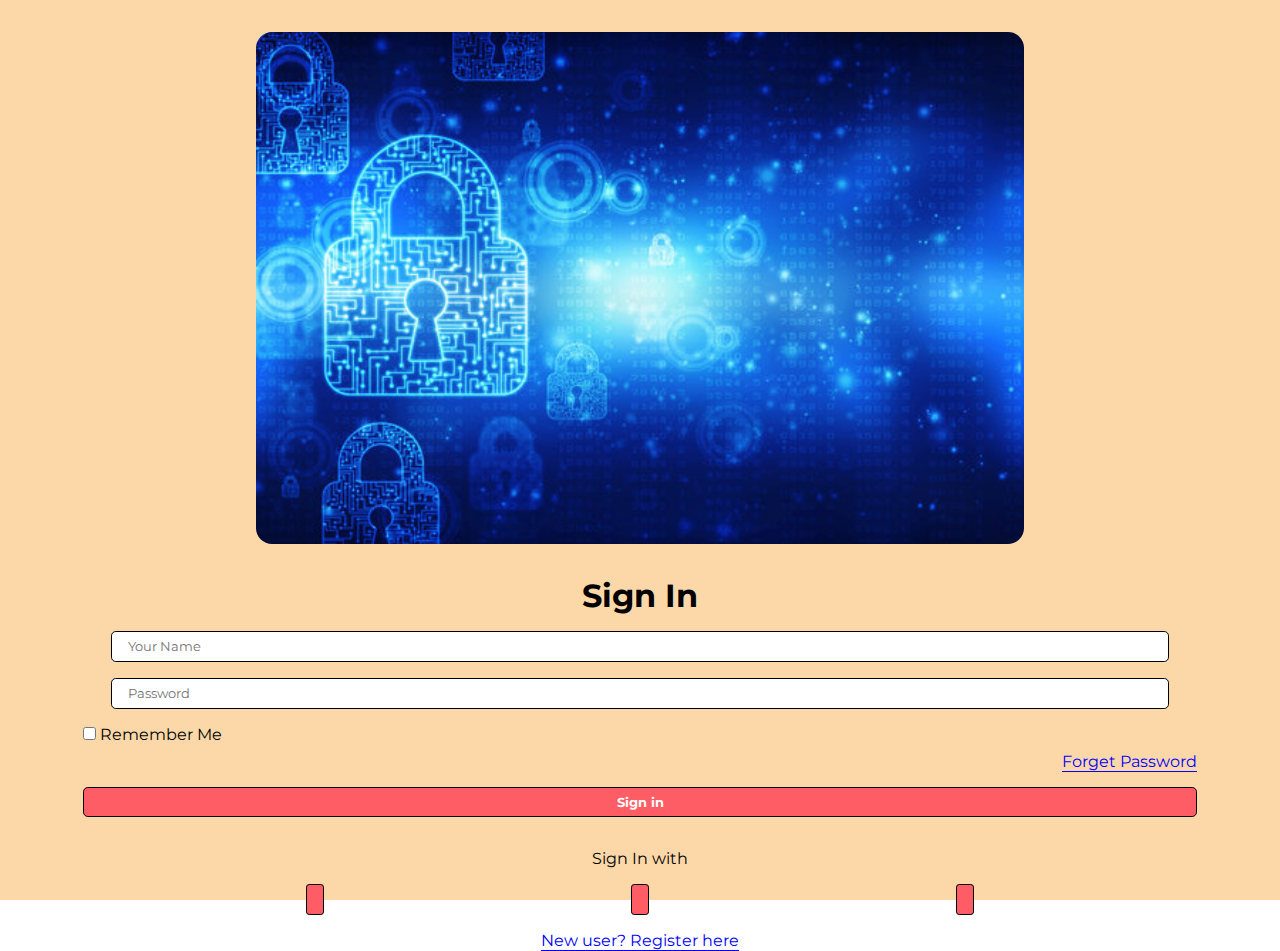
<file: index.html>
<!DOCTYPE html>
<html lang="en">
<head>
    <meta charset="UTF-8">
    <meta http-equiv="X-UA-Compatible" content="IE=edge">
    <meta name="viewport" content="width=device-width, initial-scale=1.0">
    <link rel="stylesheet" href="https://cdnjs.cloudflare.com/ajax/libs/font-awesome/6.3.0/css/all.min.css" integrity="sha512-SzlrxWUlpfuzQ+pcUCosxcglQRNAq/DZjVsC0lE40xsADsfeQoEypE+enwcOiGjk/bSuGGKHEyjSoQ1zVisanQ==" crossorigin="anonymous" referrerpolicy="no-referrer" />
    <link rel="stylesheet" href="signin.css">
    <title>Sign In | My Store</title>
</head>
<body>
    <div class="login_page">
        <div class="signin_image">
            <img src="./Assets/Sign_In_Page.jpg" alt="">
        </div>
        <h1>Sign In</h1>
        <form action="home.html">
            <input type="text" placeholder="Your Name" class="input">
            <input type="password" placeholder="Password" class="input">
            <div class="remember_me">
                <input type="checkbox" name="" id="" placeholder="Remember me">
                <label for="Remember me">Remember Me</label>
            </div>
            <div class="forget_password_div">
                <a href="#" class="forget_password">Forget Password</a>
            </div>
            <button type="submit" class="sign_in">Sign in</button>
        </form>

        <div class="social_icons">
            <p>Sign In with</p>
            <div class="social_icons_box">
                <div class="social_icon_box_inner">
                    <i class="fa-brands fa-google fa-fw"></i>
                </div>
                <div class="social_icon_box_inner">
                    <i class="fa-brands fa-facebook fa-fw"></i>
                </div>
                <div class="social_icon_box_inner">
                    <i class="fa-brands fa-apple fa-fw"></i>
                </div>
            </div>
            <a href="#">New user? Register here</a>
        </div>
    </div>
</body>
</html>
</file>
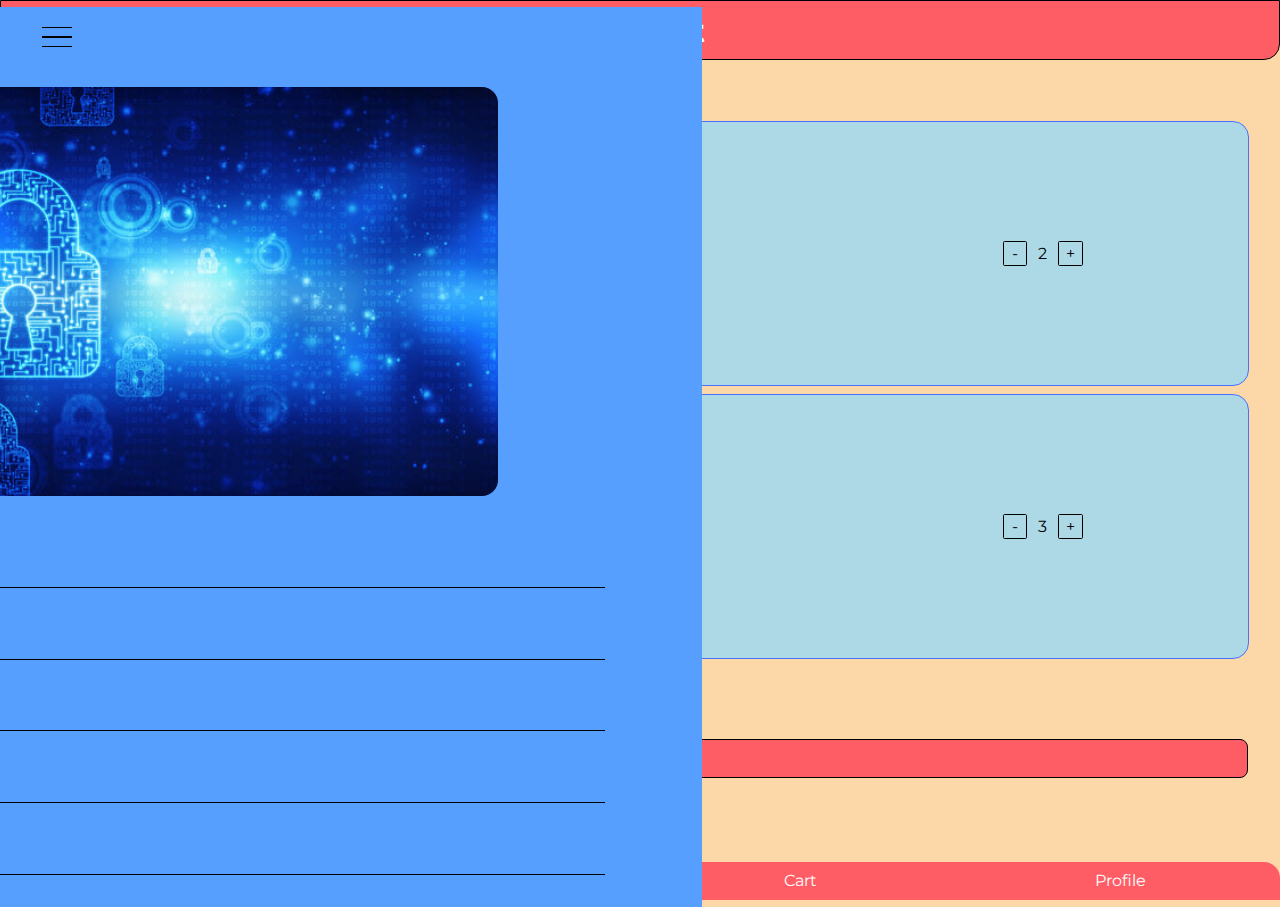
<file: cart.html>
<!DOCTYPE html>
<html lang="en">
<head>
    <meta charset="UTF-8">
    <meta http-equiv="X-UA-Compatible" content="IE=edge">
    <meta name="viewport" content="width=device-width, initial-scale=1.0">
    <link rel="stylesheet" href="cart.css">
    <link rel="stylesheet" href="https://cdnjs.cloudflare.com/ajax/libs/font-awesome/6.3.0/css/all.min.css"
        integrity="sha512-SzlrxWUlpfuzQ+pcUCosxcglQRNAq/DZjVsC0lE40xsADsfeQoEypE+enwcOiGjk/bSuGGKHEyjSoQ1zVisanQ=="
        crossorigin="anonymous" referrerpolicy="no-referrer" />
    <title>Cart | My Store</title>
</head>
<body style="background-color: #fcd8a9;">

    <!-- Hamburger -->

    <div class="hamburger_div">
        <input type="checkbox" class="checkbox">
        <div class="three_lines">
            <div class="line line-1"></div>
            <div class="line line-2"></div>
            <div class="line line-3"></div>
        </div>

        <div class="left_side_menu">
            <div class="hamburger_img">
                <img src="./Assets/Sign_In_Page.jpg" alt="">
            </div>
            <div class="hamburger_links">
                <a href="home.html">Home</a>
                <a href="products.html">Products</a>
                <a href="cart.html">Cart</a>
                <a href="cart.html">Orders</a>
                <a href="index.html">Sign Out</a>
            </div>
        </div>
    </div>

    <!-- Hamburger Ends -->


    <div class="title_heading_cart">
        <h1>My Cart</h1>
    </div>

    <h2 class="items_in_cart">Items in your cart</h2>

    <!-- Cart items -->

    <div class="cart_feed_header_box">
        <div class="cart_feed_header_box_1">
            <img src="./Assets/P-2.jpg" alt="">
        </div>
        <div class="cart_feed_header_box_2">
            <h3>Camera</h3>
            <p>&#8377; 10000 / P</p>
        </div>
        <div class="cart_feed_header_box_3">
            <div class="cart_value_box">
                <div class="minus">-</div>
                <div class="number">2</div>
                <div class="plus">+</div>
            </div>
        </div>
    </div>

    <div class="cart_feed_header_box">
        <div class="cart_feed_header_box_1">
            <img src="./Assets/P-4.jpg" alt="">
        </div>
        <div class="cart_feed_header_box_2">
            <h3>Watches</h3>
            <p>&#8377; 4000 / P</p>
        </div>
        <div class="cart_feed_header_box_3">
            <div class="cart_value_box">
                <div class="minus">-</div>
                <div class="number">3</div>
                <div class="plus">+</div>
            </div>
        </div>
    </div>

    <button onclick="window.location.href='index.html'">Checkout</button>


    <!-- Bottom Menu -->
    <div class="bottom_menu">
        <div class="bottom_menu_div">

            <div class="bottom_menu_box" onclick="window.location.href='home.html'">
                <i class="fa-solid fa-house fa-fw"></i>
                <p>Home</p>
            </div>

            <div class="bottom_menu_box" onclick="window.location.href='products.html'">
                <i class="fa-brands fa-product-hunt fa-fw"></i>
                <p>Prods</p>
            </div>


            <div class="bottom_menu_box" onclick="window.location.href='cart.html'">
                <i class="fa-solid fa-cart-shopping fa-fw"></i>
                <p>Cart</p>
            </div>

            <div class="bottom_menu_box" onclick="window.location.href='profile.html'">
                <i class="fa-solid fa-user fa-fw"></i>
                <p>Profile</p>
            </div>

        </div>
    </div>
</body>
</html>
</file>
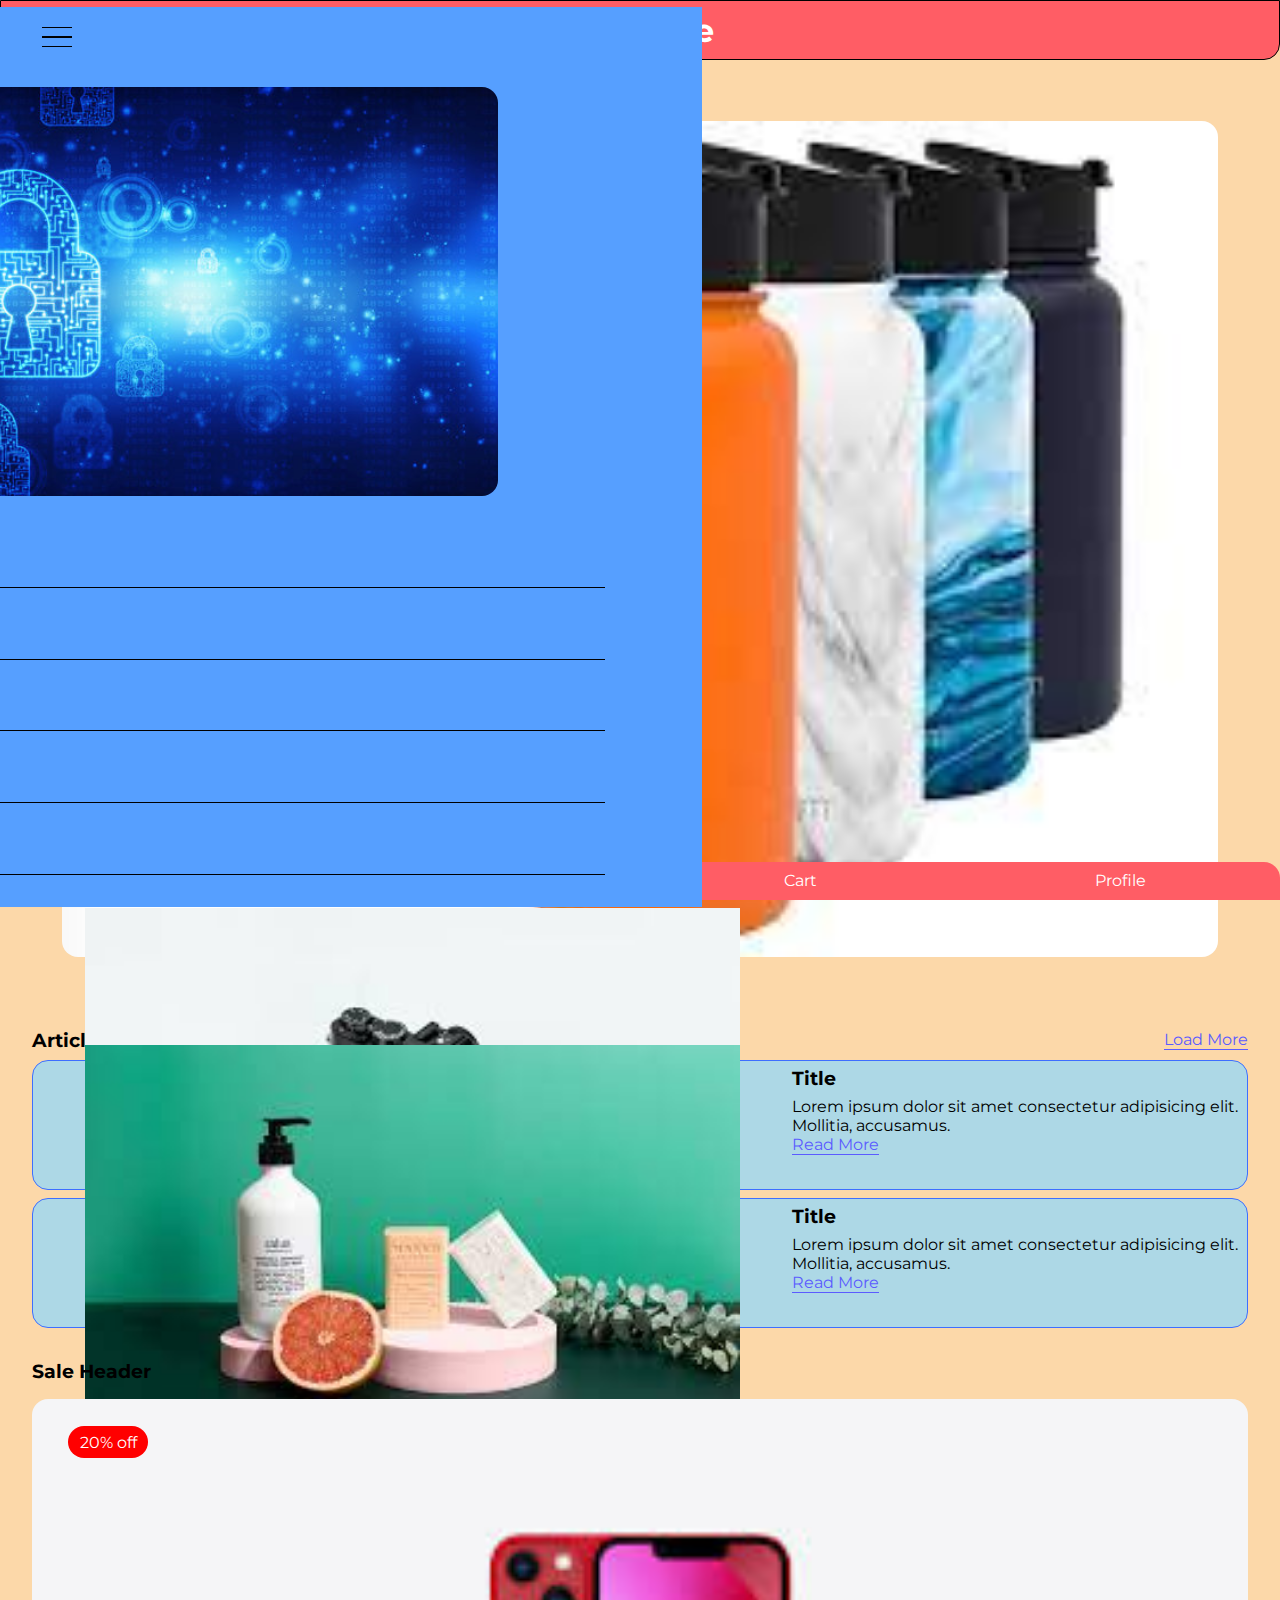
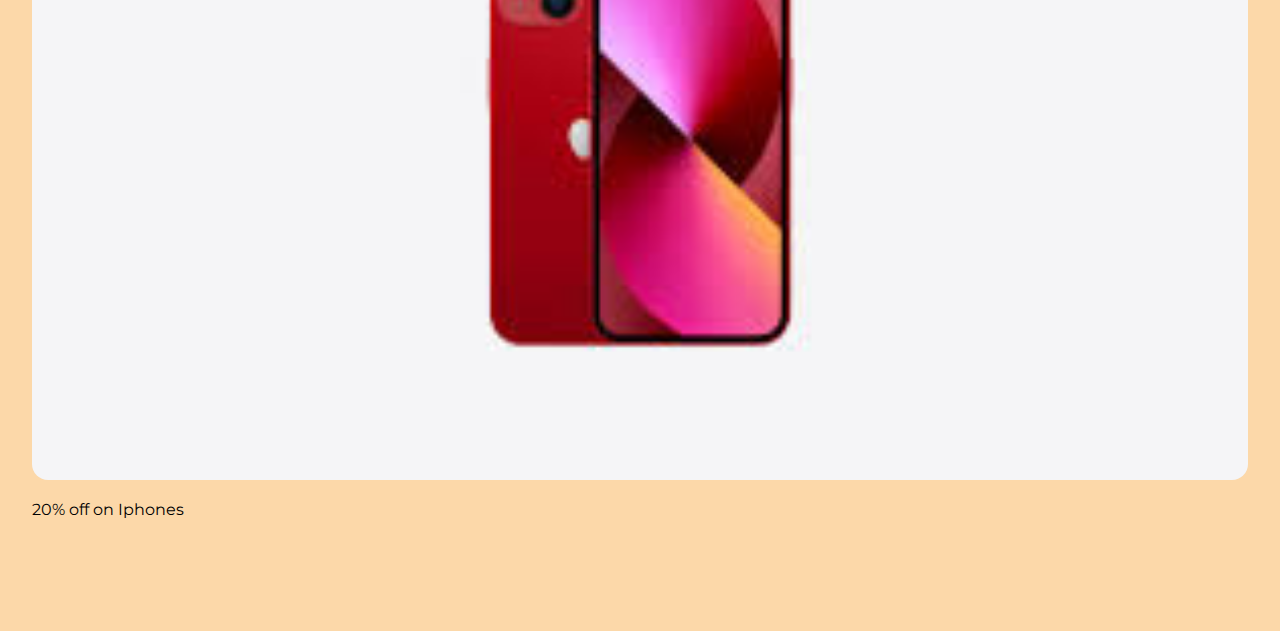
<file: home.html>
<!DOCTYPE html>
<html lang="en">

<head>
    <meta charset="UTF-8">
    <meta http-equiv="X-UA-Compatible" content="IE=edge">
    <meta name="viewport" content="width=device-width, initial-scale=1.0">
    <link rel="stylesheet" href="home.css">
    <link rel="stylesheet" href="https://cdnjs.cloudflare.com/ajax/libs/font-awesome/6.3.0/css/all.min.css"
        integrity="sha512-SzlrxWUlpfuzQ+pcUCosxcglQRNAq/DZjVsC0lE40xsADsfeQoEypE+enwcOiGjk/bSuGGKHEyjSoQ1zVisanQ=="
        crossorigin="anonymous" referrerpolicy="no-referrer" />
    <title>Home | My Store</title>
</head>

<body style="background-color: #fcd8a9;">

    <!-- Hamburger -->

    <div class="hamburger_div">
        <input type="checkbox" class="checkbox">
        <div class="three_lines">
            <div class="line line-1"></div>
            <div class="line line-2"></div>
            <div class="line line-3"></div>
        </div>

        <div class="left_side_menu">
            <div class="hamburger_img">
                <img src="./Assets/Sign_In_Page.jpg" alt="">
            </div>
            <div class="hamburger_links">
                <a href="home.html">Home</a>
                <a href="products.html">Products</a>
                <a href="cart.html">Cart</a>
                <a href="cart.html">Orders</a>
                <a href="index.html">Sign Out</a>
            </div>
        </div>
    </div>

    <!-- Hamburger Ends -->




    <div class="title_heading">
        <h1>My Store</h1>
    </div>
    <h2 class="home_page_name">Hi, 1377</h2>
    <div class="home_page_carousel">
        <div class="img">
            <img src="./Assets/P-1.jpg" alt="" id="img">
        </div>
        <div class="dots">
            <div class="dot dot-1 active_carousel" id="dot-1"></div>
            <div class="dot dot-2" id="dot-2"></div>
            <div class="dot dot-3" id="dot-3"></div>
        </div>
    </div>

    <div class="article_feed_header">
        <div class="article_feed_header_heading">
            <h3>Article feed header</h3>
            <a href="#">Load More</a>
        </div>
        <div class="article_feed_header_box">
            <div class="article_feed_header_box_1">
                <img src="./Assets/P-2.jpg" alt="">
            </div>
            <div class="article_feed_header_box_2">
                <h3>Title</h3>
                <p>Lorem ipsum dolor sit amet consectetur adipisicing elit. Mollitia, accusamus.</p>
                <a href="#">Read More</a>
            </div>
        </div>
        <div class="article_feed_header_box">
            <div class="article_feed_header_box_1">
                <img src="./Assets/P-3.jpg" alt="">
            </div>
            <div class="article_feed_header_box_2">
                <h3>Title</h3>
                <p>Lorem ipsum dolor sit amet consectetur adipisicing elit. Mollitia, accusamus.</p>
                <a href="#">Read More</a>
            </div>
        </div>
    </div>

    <!-- Sale header -->
    <div class="sale_header">
        <h3>Sale Header</h3>
        <div class="saler_header_img">
            <img src="./Assets/P-5.jpg" alt="">
            <p class="sale_header_overlay">20% off</p> </img>
        </div>
        <p>20% off on Iphones</p>
    </div>


    <!-- Bottom Menu -->
    <div class="bottom_menu">
        <div class="bottom_menu_div">

            <div class="bottom_menu_box" onclick="window.location.href='home.html'">
                <i class="fa-solid fa-house fa-fw"></i>
                <p>Home</p>
            </div>

            <div class="bottom_menu_box" onclick="window.location.href='products.html'">
                <i class="fa-brands fa-product-hunt fa-fw"></i>
                <p>Prods</p>
            </div>


            <div class="bottom_menu_box" onclick="window.location.href='cart.html'">
                <i class="fa-solid fa-cart-shopping fa-fw"></i>
                <p>Cart</p>
            </div>

            <div class="bottom_menu_box" onclick="window.location.href='profile.html'">
                <i class="fa-solid fa-user fa-fw"></i>
                <p>Profile</p>
            </div>

        </div>
    </div>

    <script src="home.js"></script>
</body>

</html>
</file>
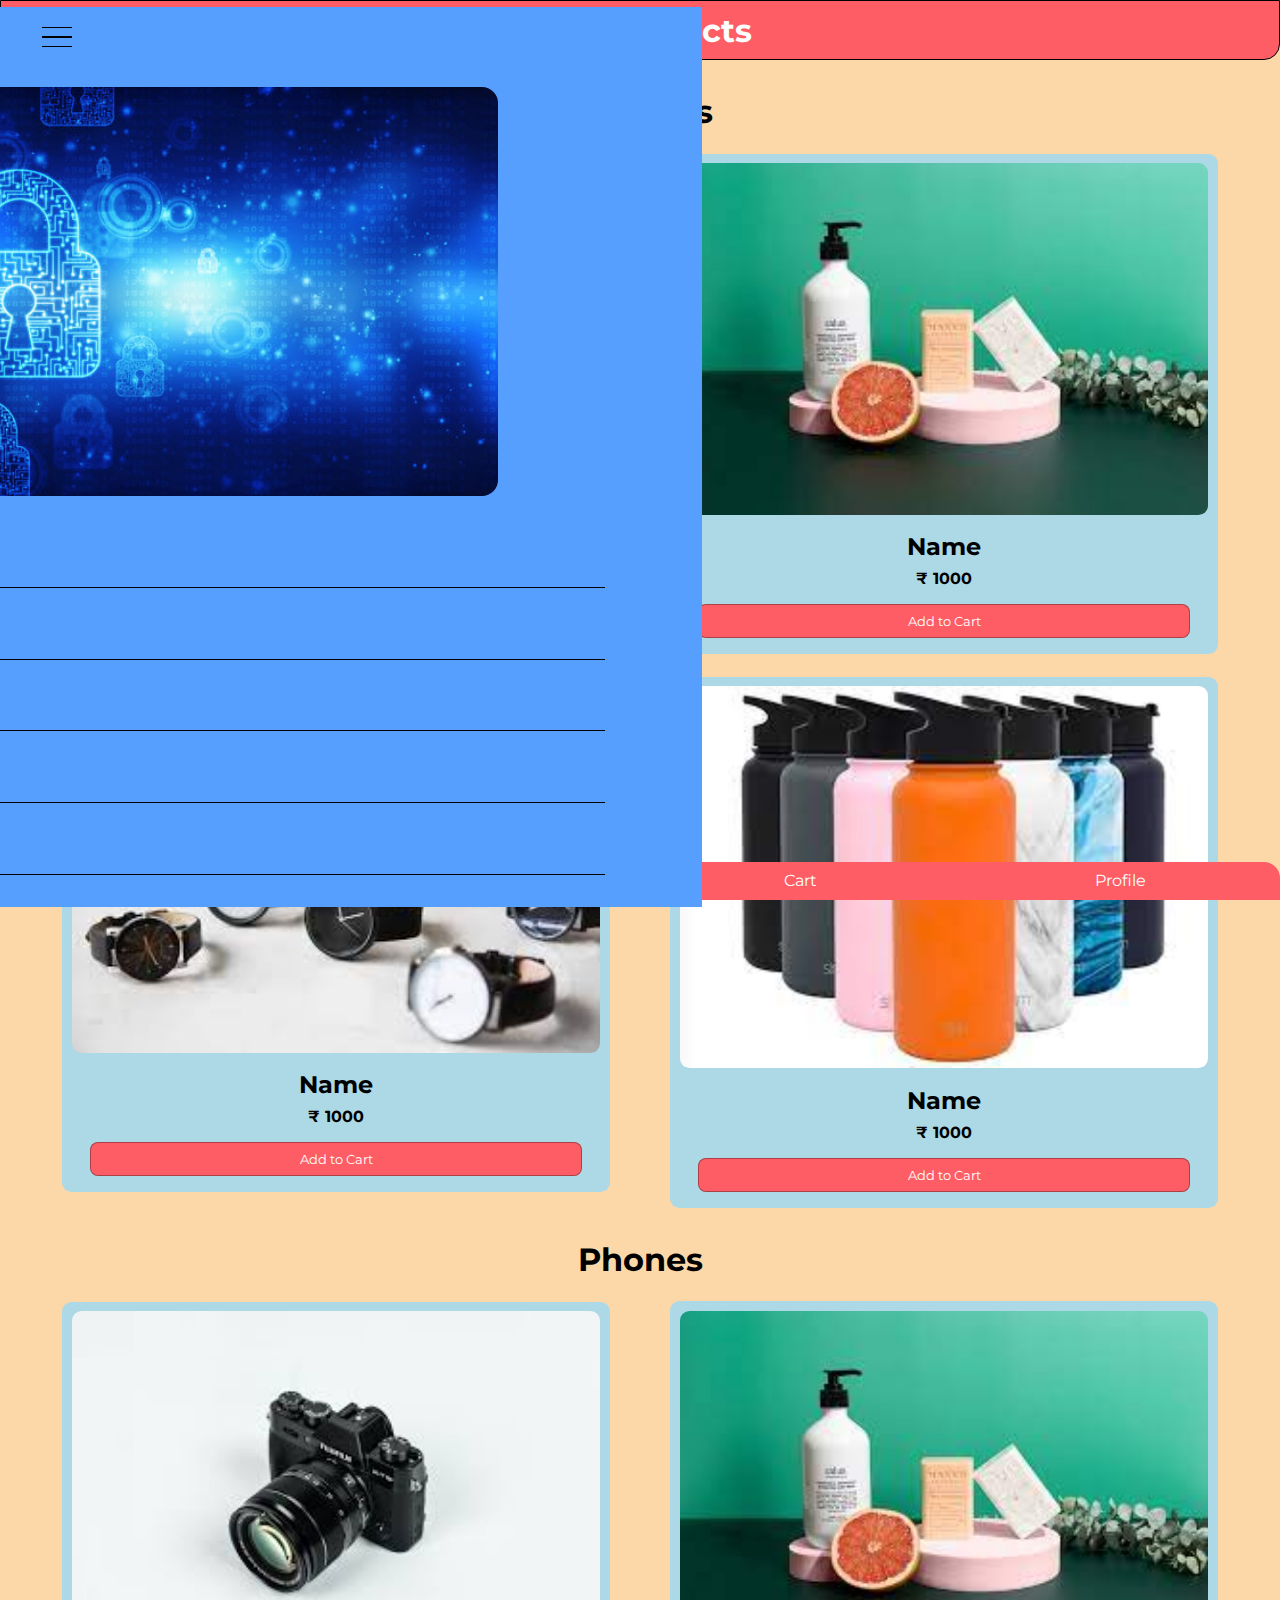
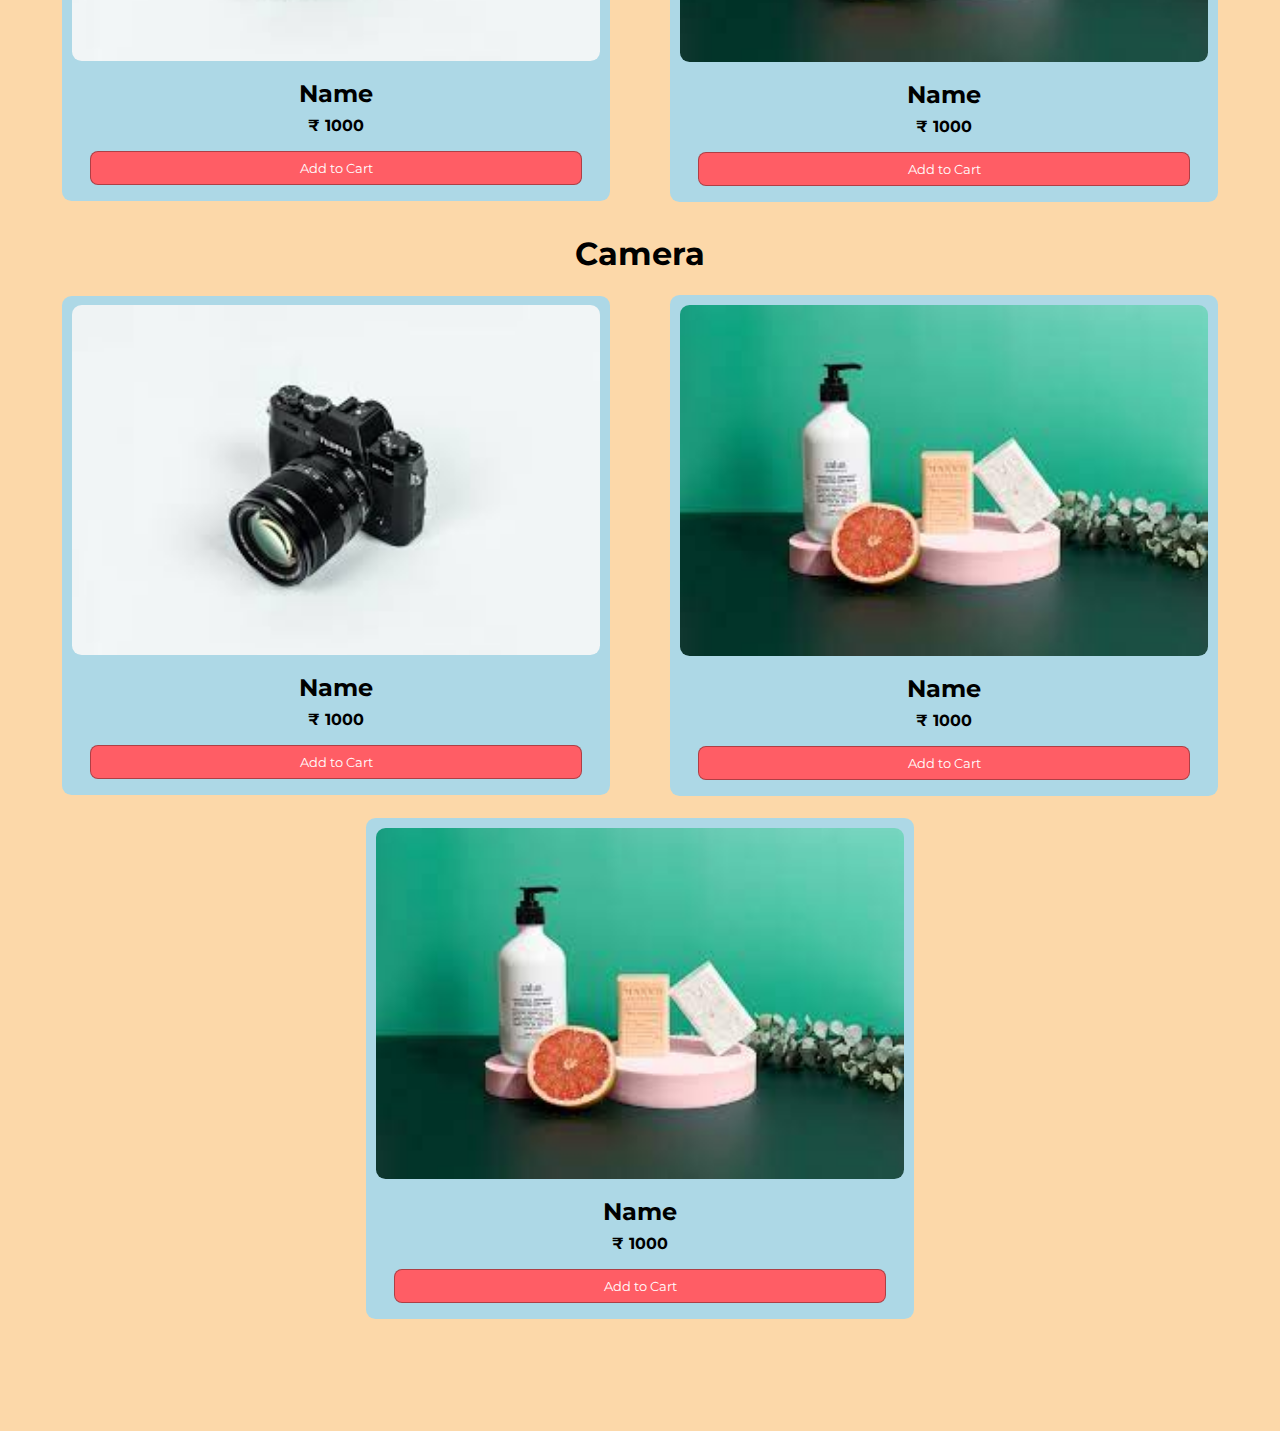
<file: products.html>
<!DOCTYPE html>
<html lang="en">
<head>
    <meta charset="UTF-8">
    <meta http-equiv="X-UA-Compatible" content="IE=edge">
    <meta name="viewport" content="width=device-width, initial-scale=1.0">
    <link rel="stylesheet" href="products.css">
    <link rel="stylesheet" href="https://cdnjs.cloudflare.com/ajax/libs/font-awesome/6.3.0/css/all.min.css"
        integrity="sha512-SzlrxWUlpfuzQ+pcUCosxcglQRNAq/DZjVsC0lE40xsADsfeQoEypE+enwcOiGjk/bSuGGKHEyjSoQ1zVisanQ=="
        crossorigin="anonymous" referrerpolicy="no-referrer" />
    <title>Products | My Store</title>
</head>
<body style="background-color: #fcd8a9;">

    <!-- Hamburger -->

    <div class="hamburger_div">
        <input type="checkbox" class="checkbox">
        <div class="three_lines">
            <div class="line line-1"></div>
            <div class="line line-2"></div>
            <div class="line line-3"></div>
        </div>

        <div class="left_side_menu">
            <div class="hamburger_img">
                <img src="./Assets/Sign_In_Page.jpg" alt="">
            </div>
            <div class="hamburger_links">
                <a href="home.html">Home</a>
                <a href="products.html">Products</a>
                <a href="cart.html">Cart</a>
                <a href="cart.html">Orders</a>
                <a href="index.html">Sign Out</a>
            </div>
        </div>
    </div>

    <!-- Hamburger Ends -->


    <div class="title_heading">
        <h1>Our Products</h1>
    </div>
    

    <h1>Watches</h1>
    <div class="products">
        <div class="product">
            <div class="img">
                <img src="./Assets/P-2.jpg" alt="">
            </div>
            <h2>Name</h2>
            <h4>&#8377; 1000</h4>
            <button>Add to Cart</button>
        </div>
        <div class="product">
            <div class="img">
                <img src="./Assets/P-3.jpg" alt="">
            </div>
            <h2>Name</h2>
            <h4>&#8377; 1000</h4>
            <button>Add to Cart</button>
        </div>
        <div class="product">
            <div class="img">
                <img src="./Assets/P-4.jpg" alt="">
            </div>
            <h2>Name</h2>
            <h4>&#8377; 1000</h4>
            <button>Add to Cart</button>
        </div>
        <div class="product">
            <div class="img">
                <img src="./Assets/P-1.jpg" alt="">
            </div>
            <h2>Name</h2>
            <h4>&#8377; 1000</h4>
            <button>Add to Cart</button>
        </div>
    </div>


    <h1>Phones</h1>
    <div class="products">
        <div class="product">
            <div class="img">
                <img src="./Assets/P-2.jpg" alt="">
            </div>
            <h2>Name</h2>
            <h4>&#8377; 1000</h4>
            <button>Add to Cart</button>
        </div>
        <div class="product">
            <div class="img">
                <img src="./Assets/P-3.jpg" alt="">
            </div>
            <h2>Name</h2>
            <h4>&#8377; 1000</h4>
            <button>Add to Cart</button>
        </div>
    </div>

    <h1>Camera</h1>
    <div class="products">
        <div class="product">
            <div class="img">
                <img src="./Assets/P-2.jpg" alt="">
            </div>
            <h2>Name</h2>
            <h4>&#8377; 1000</h4>
            <button>Add to Cart</button>
        </div>
        <div class="product">
            <div class="img">
                <img src="./Assets/P-3.jpg" alt="">
            </div>
            <h2>Name</h2>
            <h4>&#8377; 1000</h4>
            <button>Add to Cart</button>
        </div>
        <div class="product">
            <div class="img">
                <img src="./Assets/P-3.jpg" alt="">
            </div>
            <h2>Name</h2>
            <h4>&#8377; 1000</h4>
            <button>Add to Cart</button>
        </div>
    </div>

    <div class="margin"></div>


    <!-- Bottom Menu -->
    <div class="bottom_menu">
        <div class="bottom_menu_div">

            <div class="bottom_menu_box" onclick="window.location.href='home.html'">
                <i class="fa-solid fa-house fa-fw"></i>
                <p>Home</p>
            </div>

            <div class="bottom_menu_box" onclick="window.location.href='products.html'">
                <i class="fa-brands fa-product-hunt fa-fw"></i>
                <p>Prods</p>
            </div>


            <div class="bottom_menu_box" onclick="window.location.href='cart.html'">
                <i class="fa-solid fa-cart-shopping fa-fw"></i>
                <p>Cart</p>
            </div>

            <div class="bottom_menu_box" onclick="window.location.href='profile.html'">
                <i class="fa-solid fa-user fa-fw"></i>
                <p>Profile</p>
            </div>

        </div>
    </div>
</body>
</html>
</file>
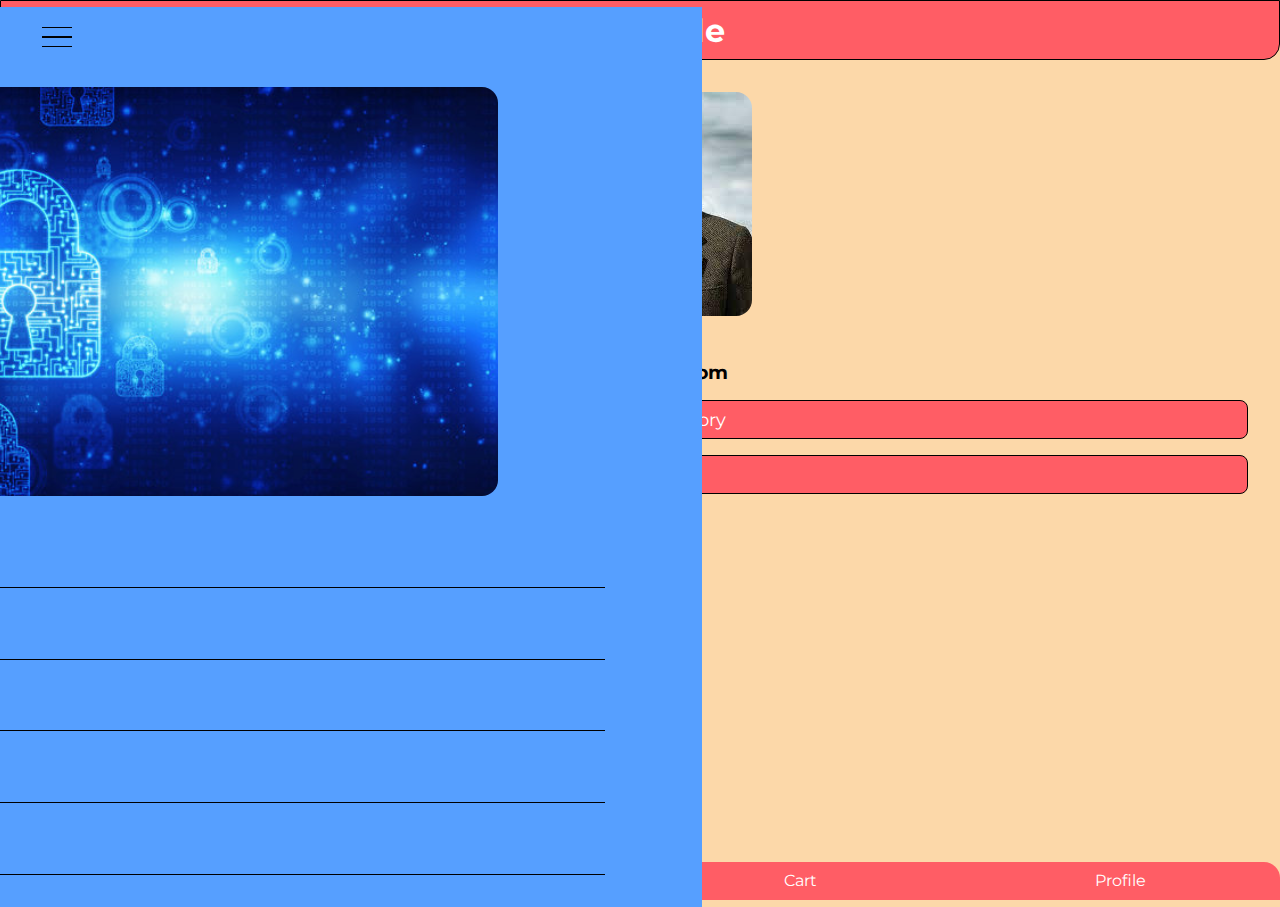
<file: profile.html>
<!DOCTYPE html>
<html lang="en">
<head>
    <meta charset="UTF-8">
    <meta http-equiv="X-UA-Compatible" content="IE=edge">
    <meta name="viewport" content="width=device-width, initial-scale=1.0">
    <link rel="stylesheet" href="profile.css">
    <link rel="stylesheet" href="https://cdnjs.cloudflare.com/ajax/libs/font-awesome/6.3.0/css/all.min.css"
        integrity="sha512-SzlrxWUlpfuzQ+pcUCosxcglQRNAq/DZjVsC0lE40xsADsfeQoEypE+enwcOiGjk/bSuGGKHEyjSoQ1zVisanQ=="
        crossorigin="anonymous" referrerpolicy="no-referrer" />
    <title>Profile | My Store</title>
</head>
<body style="background-color: #fcd8a9;">

    <!-- Hamburger -->

    <div class="hamburger_div">
        <input type="checkbox" class="checkbox">
        <div class="three_lines">
            <div class="line line-1"></div>
            <div class="line line-2"></div>
            <div class="line line-3"></div>
        </div>

        <div class="left_side_menu">
            <div class="hamburger_img">
                <img src="./Assets/Sign_In_Page.jpg" alt="">
            </div>
            <div class="hamburger_links">
                <a href="home.html">Home</a>
                <a href="products.html">Products</a>
                <a href="cart.html">Cart</a>
                <a href="cart.html">Orders</a>
                <a href="index.html">Sign Out</a>
            </div>
        </div>
    </div>

    <!-- Hamburger Ends -->


    <div class="title_heading">
        <h1>My Profile</h1>
    </div>

    <div class="image">
        <img src="./Assets/bean.jpg" alt="">
    </div>

    <div class="info">
        <h2>Mr. Bean</h2>
        <h3>bean@gmail.com</h3>
    </div>

    <button >View Order History</button>
    <button onclick="window.location.href='index.html'">Sign Out</button>

    <!-- Bottom Menu -->
    <div class="bottom_menu">
        <div class="bottom_menu_div">

            <div class="bottom_menu_box" onclick="window.location.href='home.html'">
                <i class="fa-solid fa-house fa-fw"></i>
                <p>Home</p>
            </div>

            <div class="bottom_menu_box" onclick="window.location.href='products.html'">
                <i class="fa-brands fa-product-hunt fa-fw"></i>
                <p>Prods</p>
            </div>


            <div class="bottom_menu_box" onclick="window.location.href='cart.html'">
                <i class="fa-solid fa-cart-shopping fa-fw"></i>
                <p>Cart</p>
            </div>

            <div class="bottom_menu_box" onclick="window.location.href='profile.html'">
                <i class="fa-solid fa-user fa-fw"></i>
                <p>Profile</p>
            </div>

        </div>
    </div>

</body>
</html>
</file>
<file: signin.css>
@import url('https://fonts.googleapis.com/css2?family=Montserrat:wght@400;500;600&display=swap');
*{
    margin: 0;
    padding: 0;
    font-family: 'Montserrat', sans-serif;
}

.login_page{
    background-color: #fcd8a9;
    height: 100vh;
}
.signin_image{
    margin: 0 auto;
    /* border: 1px solid red; */
    display: flex;
    justify-content: center;
    align-items: center;
}
.signin_image img{
    width: 60%;
    margin: 2rem auto;
    border-radius: 1rem;
}

h1{
    text-align: center;
}

.input{
    width: 80%;
    margin: 1rem auto;
    display: block;
    padding: .4rem 1rem;
    border-radius: .3rem;
    border: 1px solid black;
}

.remember_me{
    /* border: 1px solid red; */
    width: 87%;
    margin: 0 auto;
}

.forget_password_div{
    text-align: right;
    width: 87%;
    margin: .5rem auto;
}

.sign_in{
    display: block;
    border: 1px solid black;
    width: 87%;
    padding: .4rem 1rem;
    border-radius: .3rem;
    margin: 1rem auto;
    background-color: #ff5d65;
    color: white;
    font-weight: bold;
    margin-bottom: 2rem;
}
.sign_in:hover{
    background-color: rgb(91, 91, 255);
}

.social_icons{
    /* border: 1px solid red; */
    width: 87%;
    margin: 0 auto;
    text-align: center;
}

.social_icons_box{
    width: 60%;
    margin: 1rem auto;
    /* border: 1px solid blue; */
    display: flex;
    justify-content: space-between;
    align-items: center;
}

.social_icon_box_inner{
    border: 1px solid black;
    border-radius: .2rem;
    cursor: pointer;
    background-color: #ff5d65;
    color: white;
}

.social_icon_box_inner i{
    font-size: 1.5rem;
    padding: .5rem;
}

a{
    text-decoration: none;
    color: blue;
    border-bottom: 1px solid blue;
}
</file>
<file: cart.css>
@import url('https://fonts.googleapis.com/css2?family=Montserrat:wght@400;500;600&display=swap');
*{
    margin: 0;
    padding: 0;
    font-family: 'Montserrat', sans-serif;
}

.title_heading_cart{
    text-align: center;
    border: 1px solid black;
    border-bottom-left-radius: 1rem;
    border-bottom-right-radius: 1rem;
    background-color: #ff5d65;
    color: white;
}
.title_heading_cart h1{
    margin: .6rem auto;
}

.items_in_cart{
    width: 95%;
    margin: 1rem auto;
}

/* Cart header boxes */


.cart_feed_header_box{
    width: 95%;
    display: flex;
    margin: 0.5rem auto;
    border-radius: 1rem;
    border: 1px solid rgb(73, 113, 255);
    background-color: #ADD8E6;
}

.cart_feed_header_box_1{
    width: 32%;
    display: flex;
    justify-content: center;
    align-items: center;
    margin: 1rem;
    /* border: 1px solid green; */
    /* height: 6rem; */
}
.cart_feed_header_box_1 img{
    width: 90%;
    /* padding: 1rem; */
}

.cart_feed_header_box_2{
    display: flex;
    width: 32%;
    flex-direction: column;
    justify-content: space-around;
    margin-bottom: .5rem;
}

.cart_feed_header_box_2 h3{
    margin: .4rem 0;
}
.cart_feed_header_box_2 a{
    text-decoration: none;
    color: #5b5bff;
    border-bottom: 1px solid #5b5bff;
}

.cart_feed_header_box_3{
    display: flex;
    justify-content: center;
    align-items: center;
    width: 34%;
}
.cart_value_box{
    /* border: 1px solid red; */
    display: flex;
    justify-content: center;
    align-items: center;
}

.minus, .plus{
    border-radius: .1rem;
    border: 1px solid black;
    display: flex;
    justify-content: center;
    align-items: center;
    padding: .2rem;
    height: 1rem;
    width: 1rem;
}
.number{
    margin: 0 .7rem;
}


button{
    margin: 5rem auto;
    width: 95%;
    display: block;
    padding: .5rem 1rem;
    border-radius: .5rem;
    background-color: #ff5d65;
    color: white;
    border: 1px solid black;
    font-size: 1.1rem;
}
button:hover{
    background-color: rgb(91, 91, 255);
}



/* Bottom menu */
.bottom_menu{
    background-color: #ff5d65;
    border-top-right-radius: 1rem;
    border-top-left-radius: 1rem;
    position: fixed;
    bottom: 0%;
    width: 100%;
    color: white;
}

.bottom_menu_div{
    /* border: 1px solid green; */
    display: flex;
    justify-content: space-around;
    align-items: center;
}

.bottom_menu_box{
    /* border: 1px solid black; */
    border-radius: 1rem;
    margin: .4rem;
    text-align: center;
    width: 24%;
    padding: .2rem;
}
.bottom_menu_box i{
    font-size: 1.3rem;
    margin-bottom: .4rem;
}


/* Hamburger */
.hamburger_div{
    /* background-color: rgba(0, 0, 255, 0.368); */
    width: 2.5rem;
    height: 2rem;
    position: absolute;
    top: 2.5%;
    left: 3%;
}

.checkbox{
    width: 100%;
    position: relative;
    height: 100%;
    opacity: 0;
    z-index: 200;
}
.three_lines{
    /* border: 1px solid black; */
    z-index: 2;
    /* display: ; */
    border-radius: 5px;
    position: absolute;
    height: 90%;
    width: 94%;
    top: 0%;
    display: flex;
    flex-direction: column;
    justify-content: space-around;
    align-items: center;
}
.line{
    background-color: black;
    width: 80%;
    height: 5.4%;
}


.left_side_menu{
    position: absolute;
    height: 100vh;
    width: 80vw;
    top: -50%;
    left: -900%;
    background-color: #569fff;
    z-index: 1;
}

.checkbox:checked ~ .left_side_menu{
    left: -28%;
    transition: .5s ease-in-out;
}

.checkbox:checked ~ .three_lines .line-2{
    display: none;
}

.checkbox:checked ~ .three_lines .line-1{
    transform: rotate(-45deg);
    margin-top: .5rem;
    transition: .4s ease-in-out;
}

.checkbox:checked ~ .three_lines .line-3{
    transform: rotate(45deg);
    margin-top: -1.3rem;
    transition: .4s ease-in-out;
}

.hamburger_img{
    width: 60%;
    margin: 5rem auto;
    margin-bottom: 2rem;
}
.hamburger_img img{
    width: 100%;
    border-radius: 1rem;
}

.hamburger_links{
    /* border: 1px solid red; */
    display: flex;
    flex-direction: column;
}
.hamburger_links a{
    margin: 1rem auto;
    display: block;
    border-bottom: 1px solid black;
    text-decoration: none;
    width: 80%;
    padding: .46rem .3rem ;
    font-size: 1.2rem;
    color: white;
}
</file>
<file: home.css>
@import url('https://fonts.googleapis.com/css2?family=Montserrat:wght@400;500;600&display=swap');
*{
    margin: 0;
    padding: 0;
    font-family: 'Montserrat', sans-serif;
}

.title_heading{
    z-index: -2;
    text-align: center;
    border: 1px solid black;
    border-bottom-left-radius: 1rem;
    border-bottom-right-radius: 1rem;
    background-color: #ff5d65;
    color: white;
}
.title_heading h1{
    margin: .6rem auto;
}

.home_page_name{
    margin: 1rem;
}

.home_page_carousel{
    /* border: 1px solid red; */
    width: 95%;
    margin: 0 auto;
    display: flex;
    flex-direction: column;
    justify-content: center;
    align-items: center;
    border-radius: 1rem;
}
.img{
    /* border: 1px solid red; */
    width: 95%;
}
.img img{
    background-position: center;
    background-size: contain;
    background-repeat: no-repeat;
    width: 100%;
    border-radius: 1rem;
}

.dots{
    display: flex;
    margin: 1rem 0;
}
.dot{
    margin: 0 .5rem;
    width: 1rem;
    height: 1rem;
    border-radius: 50%;
    border: 2px solid black;
}
.active_carousel{
    background-color: black;
}











.article_feed_header{
    /* border: 1px solid red; */
    width: 95%;
    margin: 1rem auto;
}

.article_feed_header_heading{
    display: flex;
    justify-content: space-between;
    align-items: center;
}
.article_feed_header_heading a{
    text-decoration: none;
    color: #5b5bff;
    border-bottom: 1px solid #5b5bff;
}


.article_feed_header_box{
    display: flex;
    margin: 0.5rem auto;
    border-radius: 1rem;
    border: 1px solid rgb(62, 110, 255);
    background-color: #ADD8E6;
}

.article_feed_header_box_1{
    width: 80%;
    display: flex;
    justify-content: center;
    align-items: center;
    margin: 1rem;
    /* border: 1px solid green; */
    height: 6rem;
}
.article_feed_header_box_1 img{
    width: 90%;
    /* padding: 1rem; */
}

.article_feed_header_box_2{
    /* border: 1px solid red; */
    /* margin: .4rem 0; */
    margin-bottom: .5rem;
}

.article_feed_header_box_2 h3{
    margin: .4rem 0;
}
.article_feed_header_box_2 a{
    text-decoration: none;
    color: #5b5bff;
    border-bottom: 1px solid #5b5bff;
}



/* Sale heading */

.sale_header h3{
    width: 95%;
    margin: 1rem auto;
    margin-top: 2rem;
}
.saler_header_img{
    width: 95%;
    margin: 1rem auto;
    /* border: 1px solid red; */
    position: relative;
}
.saler_header_img img{
    width: 100%;
    border-radius: 1rem;
}

.sale_header_overlay{
    position: absolute;
    top: 4%;
    left: 3%;
    color: white;
    background-color: red;
    padding: .4rem .7rem;
    border-radius: 1rem;
}
.sale_header>p{
    width: 95%;
    margin: 0 auto;
    margin-bottom: 7rem;
}


/* Bottom menu */
.bottom_menu{
    background-color: #ff5d65;
    border-top-right-radius: 1rem;
    border-top-left-radius: 1rem;
    position: fixed;
    bottom: 0%;
    width: 100%;
    color: white;
    z-index: 0;
}

.bottom_menu_div{
    /* border: 1px solid green; */
    display: flex;
    justify-content: space-around;
    align-items: center;
}

.bottom_menu_box{
    /* border: 1px solid black; */
    border-radius: 1rem;
    margin: .4rem;
    text-align: center;
    width: 24%;
    padding: .2rem;
}
.bottom_menu_box i{
    font-size: 1.3rem;
    margin-bottom: .4rem;
}









/* Hamburger */
.hamburger_div{
    /* background-color: rgba(0, 0, 255, 0.368); */
    width: 2.5rem;
    height: 2rem;
    position: absolute;
    top: 2.5%;
    left: 3%;
}

.checkbox{
    width: 100%;
    position: relative;
    height: 100%;
    opacity: 0;
    z-index: 200;
}
.three_lines{
    /* border: 1px solid black; */
    z-index: 2;
    /* display: ; */
    border-radius: 5px;
    position: absolute;
    height: 90%;
    width: 94%;
    top: 0%;
    display: flex;
    flex-direction: column;
    justify-content: space-around;
    align-items: center;
}
.line{
    background-color: black;
    width: 80%;
    height: 5.4%;
}


.left_side_menu{
    position: absolute;
    height: 100vh;
    width: 80vw;
    top: -50%;
    left: -900%;
    background-color: #569fff;
    z-index: 1;
}

.checkbox:checked ~ .left_side_menu{
    left: -28%;
    transition: .5s ease-in-out;
}

.checkbox:checked ~ .three_lines .line-2{
    display: none;
}

.checkbox:checked ~ .three_lines .line-1{
    transform: rotate(-45deg);
    margin-top: .5rem;
    transition: .4s ease-in-out;
}

.checkbox:checked ~ .three_lines .line-3{
    transform: rotate(45deg);
    margin-top: -1.3rem;
    transition: .4s ease-in-out;
}

.hamburger_img{
    width: 60%;
    margin: 5rem auto;
    margin-bottom: 2rem;
}
.hamburger_img img{
    width: 100%;
    border-radius: 1rem;
}

.hamburger_links{
    /* border: 1px solid red; */
    display: flex;
    flex-direction: column;
}
.hamburger_links a{
    margin: 1rem auto;
    display: block;
    border-bottom: 1px solid black;
    text-decoration: none;
    width: 80%;
    padding: .46rem .3rem ;
    font-size: 1.2rem;
    color: white;
}
</file>
<file: products.css>
@import url('https://fonts.googleapis.com/css2?family=Montserrat:wght@400;500;600&display=swap');
*{
    margin: 0;
    padding: 0;
    font-family: 'Montserrat', sans-serif;
}

.title_heading{
    text-align: center;
    border: 1px solid black;
    border-bottom-left-radius: 1rem;
    border-bottom-right-radius: 1rem;
    background-color: #ff5d65;
    color: white;
}
.title_heading h1{
    margin: .6rem auto;
}


h1{
    text-align: center;
    margin: 2rem 0 0 0;
}
.products{
    display: flex;
    width: 95%;
    margin: 0 auto;
    justify-content: space-around;
    align-items: center;
    flex-wrap: wrap;
}

.product{
    /* border: 1px solid rgb(78, 78, 255); */
    background-color: #ADD8E6;
    border-radius: .6rem;
    width: 45%;
    text-align: center;
    margin-top: 1.4rem;
}

.img{
    /* border: 1px solid green; */
    display: flex;
    justify-content: center;
    align-items: center;
    padding: .6rem;
}
.img img{
    width: 100%;
    border-radius: .6rem;
}

.product h2{
    margin: .5rem;
}
.product h4{
    margin: .3rem;
}
button{
    margin: 1rem auto;
    width: 90%;
    display: block;
    padding: .5rem 1rem;
    border-radius: .5rem;
    background-color: #ff5d65;
    color: white;
    border: 1px solid rgba(0, 0, 0, 0.318);
    /* font-size: 1.1rem; */
}
button:hover{
    background-color: rgb(91, 91, 255);
}





.margin{
    margin-bottom: 7rem;
}

/* Bottom menu */
.bottom_menu{
    background-color: #ff5d65;
    border-top-right-radius: 1rem;
    border-top-left-radius: 1rem;
    position: fixed;
    bottom: 0%;
    width: 100%;
    color: white;
}

.bottom_menu_div{
    /* border: 1px solid green; */
    display: flex;
    justify-content: space-around;
    align-items: center;
}

.bottom_menu_box{
    /* border: 1px solid black; */
    border-radius: 1rem;
    margin: .4rem;
    text-align: center;
    width: 24%;
    padding: .2rem;
}
.bottom_menu_box i{
    font-size: 1.3rem;
    margin-bottom: .4rem;
}


/* Hamburger */
.hamburger_div{
    /* background-color: rgba(0, 0, 255, 0.368); */
    width: 2.5rem;
    height: 2rem;
    position: absolute;
    top: 2.5%;
    left: 3%;
}

.checkbox{
    width: 100%;
    position: relative;
    height: 100%;
    opacity: 0;
    z-index: 200;
}
.three_lines{
    /* border: 1px solid black; */
    z-index: 2;
    /* display: ; */
    border-radius: 5px;
    position: absolute;
    height: 90%;
    width: 94%;
    top: 0%;
    display: flex;
    flex-direction: column;
    justify-content: space-around;
    align-items: center;
}
.line{
    background-color: black;
    width: 80%;
    height: 5.4%;
}


.left_side_menu{
    position: absolute;
    height: 100vh;
    width: 80vw;
    top: -50%;
    left: -900%;
    background-color: #569fff;
    z-index: 1;
}

.checkbox:checked ~ .left_side_menu{
    left: -28%;
    transition: .5s ease-in-out;
}

.checkbox:checked ~ .three_lines .line-2{
    display: none;
}

.checkbox:checked ~ .three_lines .line-1{
    transform: rotate(-45deg);
    margin-top: .5rem;
    transition: .4s ease-in-out;
}

.checkbox:checked ~ .three_lines .line-3{
    transform: rotate(45deg);
    margin-top: -1.3rem;
    transition: .4s ease-in-out;
}

.hamburger_img{
    width: 60%;
    margin: 5rem auto;
    margin-bottom: 2rem;
}
.hamburger_img img{
    width: 100%;
    border-radius: 1rem;
}

.hamburger_links{
    /* border: 1px solid red; */
    display: flex;
    flex-direction: column;
}
.hamburger_links a{
    margin: 1rem auto;
    display: block;
    border-bottom: 1px solid black;
    text-decoration: none;
    width: 80%;
    padding: .46rem .3rem ;
    font-size: 1.2rem;
    color: white;
}
</file>
<file: profile.css>
@import url('https://fonts.googleapis.com/css2?family=Montserrat:wght@400;500;600&display=swap');
*{
    margin: 0;
    padding: 0;
    font-family: 'Montserrat', sans-serif;
}

.title_heading{
    text-align: center;
    border: 1px solid black;
    border-bottom-left-radius: 1rem;
    border-bottom-right-radius: 1rem;
    background-color: #ff5d65;
    color: white;
}
.title_heading h1{
    margin: .6rem auto;
}


.image{
    width: 60%;
    margin: 2rem auto;
    /* border: 1px solid red; */
    display: flex;
    justify-content: center;
    margin-bottom: 1rem;
}
.image img{
    border-radius: 1rem;
}


.info h2{
    text-align: center;
}
.info h3{
    text-align: center;
    margin-bottom: .6rem;
}

button{
    margin: 1rem auto;
    width: 95%;
    display: block;
    padding: .5rem 1rem;
    border-radius: .5rem;
    background-color: #ff5d65;
    color: white;
    border: 1px solid black;
    font-size: 1.1rem;
}
button:hover{
    background-color: rgb(91, 91, 255);
}




/* Bottom menu */
.bottom_menu{
    background-color: #ff5d65;
    border-top-right-radius: 1rem;
    border-top-left-radius: 1rem;
    position: fixed;
    bottom: 0%;
    width: 100%;
    color: white;
}

.bottom_menu_div{
    /* border: 1px solid green; */
    display: flex;
    justify-content: space-around;
    align-items: center;
}

.bottom_menu_box{
    /* border: 1px solid black; */
    border-radius: 1rem;
    margin: .4rem;
    text-align: center;
    width: 24%;
    padding: .2rem;
}
.bottom_menu_box i{
    font-size: 1.3rem;
    margin-bottom: .4rem;
}

/* Hamburger */
.hamburger_div{
    /* background-color: rgba(0, 0, 255, 0.368); */
    width: 2.5rem;
    height: 2rem;
    position: absolute;
    top: 2.5%;
    left: 3%;
}

.checkbox{
    width: 100%;
    position: relative;
    height: 100%;
    opacity: 0;
    z-index: 200;
}
.three_lines{
    /* border: 1px solid black; */
    z-index: 2;
    /* display: ; */
    border-radius: 5px;
    position: absolute;
    height: 90%;
    width: 94%;
    top: 0%;
    display: flex;
    flex-direction: column;
    justify-content: space-around;
    align-items: center;
}
.line{
    background-color: black;
    width: 80%;
    height: 5.4%;
}


.left_side_menu{
    position: absolute;
    height: 100vh;
    width: 80vw;
    top: -50%;
    left: -900%;
    background-color: #569fff;
    z-index: 1;
}

.checkbox:checked ~ .left_side_menu{
    left: -28%;
    transition: .5s ease-in-out;
}

.checkbox:checked ~ .three_lines .line-2{
    display: none;
}

.checkbox:checked ~ .three_lines .line-1{
    transform: rotate(-45deg);
    margin-top: .5rem;
    transition: .4s ease-in-out;
}

.checkbox:checked ~ .three_lines .line-3{
    transform: rotate(45deg);
    margin-top: -1.3rem;
    transition: .4s ease-in-out;
}

.hamburger_img{
    width: 60%;
    margin: 5rem auto;
    margin-bottom: 2rem;
}
.hamburger_img img{
    width: 100%;
    border-radius: 1rem;
}

.hamburger_links{
    /* border: 1px solid red; */
    display: flex;
    flex-direction: column;
}
.hamburger_links a{
    margin: 1rem auto;
    display: block;
    border-bottom: 1px solid black;
    text-decoration: none;
    width: 80%;
    padding: .46rem .3rem ;
    font-size: 1.2rem;
    color: white;
}
</file>
